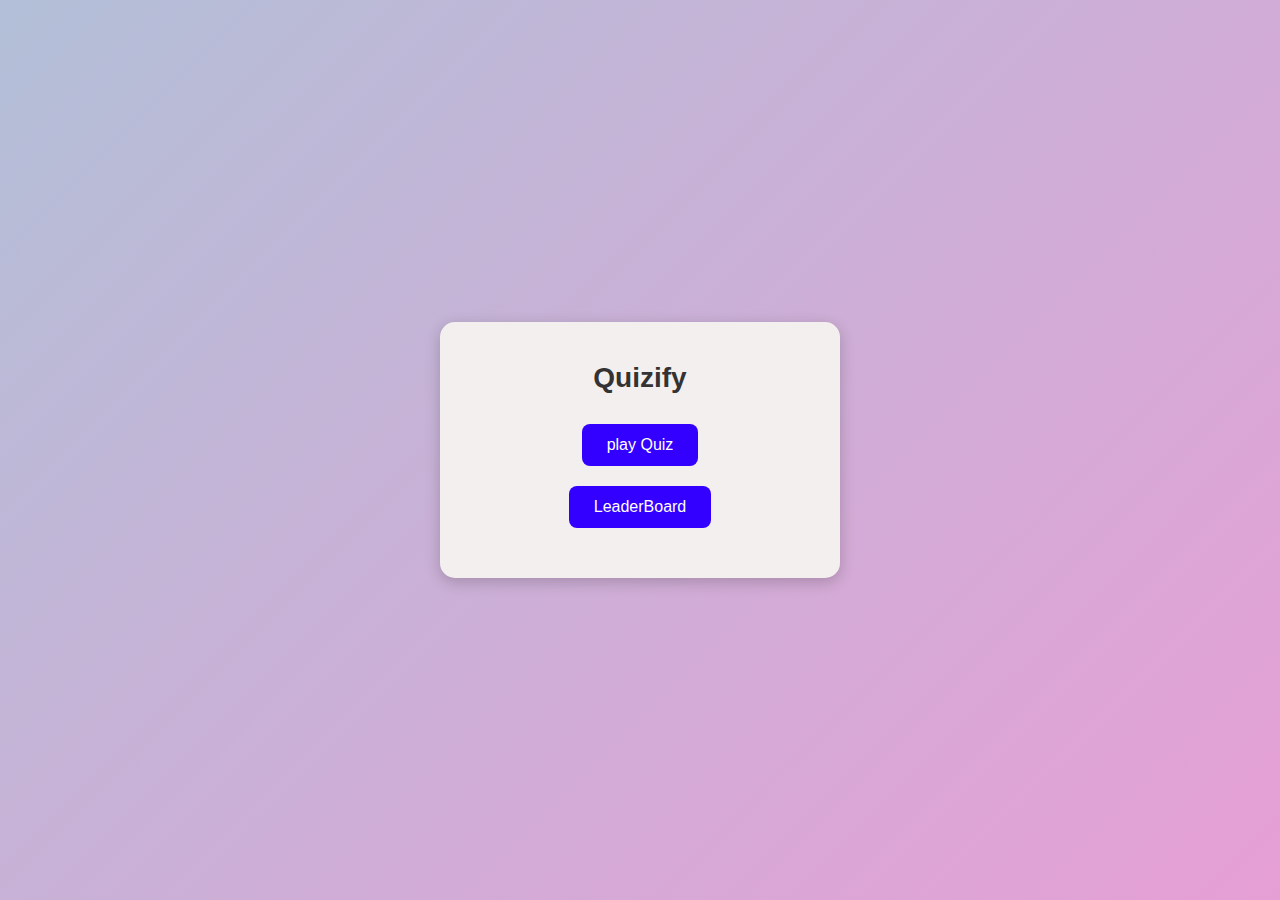
<file: index.html>
<!DOCTYPE html>
<html lang="en">
<head>
    <meta charset="UTF-8">
    <meta name="viewport" content="width=device-width, initial-scale=1.0">
    <link rel="stylesheet" href="/style.css">
    <link rel="icon" type="image/png" href="image/logo.png">
    <title>Quizify</title>
</head>
<body>
   <div class="container">
   <div id="Home page">
    <h1>Quizify</h1>
    <a class="btn" href="/game.html">play Quiz</a><br>
    <a class="btn" href="/Leader.html">LeaderBoard</a>
</div>
</div>
</body>
</html>
</file>
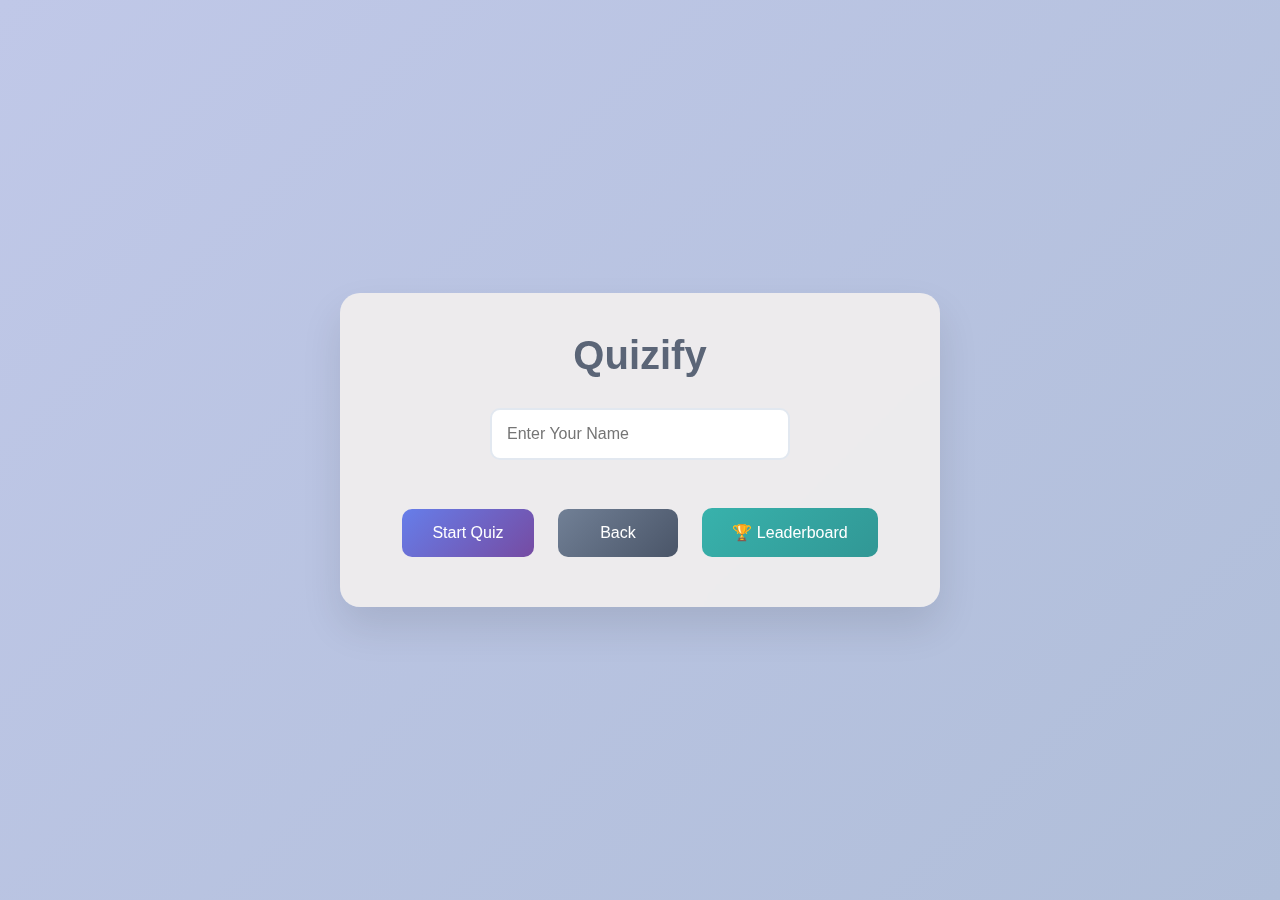
<file: game.html>
<!DOCTYPE html>
<html lang="en">
<head>
  <meta charset="UTF-8">
  <meta name="viewport" content="width=device-width, initial-scale=1.0">
  <title>Quizify</title>
  <style>
    * {
      margin: 0;
      padding: 0;
      box-sizing: border-box;
    }

    body {
      font-family: 'Arial', sans-serif;
      background: linear-gradient(135deg, #c0c8e8 0%, #b0bed9 100%);
      min-height: 100vh;
      display: flex;
      justify-content: center;
      align-items: center;
      color: #333;
    }

    .container {
      background: rgba(239, 237, 237, 0.95);
      border-radius: 20px;
      padding: 40px;
      box-shadow: 0 20px 40px rgba(0, 0, 0, 0.1);
      max-width: 600px;
      width: 90%;
      text-align: center;
      backdrop-filter: blur(10px);
    }

    h1 {
      color: #5b6577;
      margin-bottom: 30px;
      font-size: 2.5em;
    }

    h2 {
      color: #4a5568;
      margin-bottom: 20px;
      font-size: 1.8em;
    }

    input[type="text"] {
      width: 100%;
      max-width: 300px;
      padding: 15px;
      border: 2px solid #e2e8f0;
      border-radius: 10px;
      font-size: 16px;
      margin-bottom: 20px;
      outline: none;
      transition: all 0.3s ease;
    }

    input[type="text"]:focus {
      border-color: #667eea;
      box-shadow: 0 0 10px rgba(102, 126, 234, 0.3);
    }

    button {
      background: linear-gradient(135deg, #667eea 0%, #764ba2 100%);
      color: white;
      border: none;
      padding: 15px 30px;
      font-size: 16px;
      border-radius: 10px;
      cursor: pointer;
      transition: all 0.3s ease;
      margin: 10px;
      min-width: 120px;
    }

    button:hover {
      transform: translateY(-2px);
      box-shadow: 0 10px 20px rgba(0, 0, 0, 0.2);
    }

    .back-btn {
      background: linear-gradient(135deg, #718096 0%, #4a5568 100%);
    }

    .option-btn {
      display: block;
      width: 100%;
      margin: 10px auto;
      text-align: left;
      padding: 15px 20px;
      background: #f7fafc;
      color: #947e7e;
      border: 2px solid #e2e8f0;
    }

    .option-btn:hover {
      background: #edf2f7;
      border-color: #cbd5e0;
    }

    .correct {
      background: #c6f6d5 !important;
      border-color: #68d391 !important;
    }

    .incorrect {
      background: #fed7d7 !important;
      border-color: #fc8181 !important;
    }

    .question-counter {
      color: #718096;
      margin-bottom: 20px;
      font-size: 14px;
    }

    .score-display {
      font-size: 1.5em;
      color: #667eea;
      margin: 20px 0;
    }

    .loading {
      color: #718096;
      font-style: italic;
    }

    #quizSection, #welcomeMessage, #resultsSection {
      display: none;
    }

    .fade-in {
      animation: fadeIn 0.5s ease-in;
    }

    @keyframes fadeIn {
      from { opacity: 0; transform: translateY(20px); }
      to { opacity: 1; transform: translateY(0); }
    }

    /* Additional styles for enhanced features */
    .achievement-badge {
      background: linear-gradient(135deg, #ffd700 0%, #ffed4e 100%);
      color: #744210;
      padding: 15px 20px;
      border-radius: 15px;
      margin: 20px 0;
      font-weight: bold;
      border: 2px solid #f6e05e;
      display: none;
    }

    .retry-button {
      background: linear-gradient(135deg, #ed8936 0%, #c05621 100%);
      margin-top: 20px;
    }

    .error {
      color: #e53e3e !important;
    }

    .spinner {
      display: inline-block;
      width: 20px;
      height: 20px;
      border: 2px solid #718096;
      border-radius: 50%;
      border-top-color: transparent;
      animation: spin 1s ease-in-out infinite;
      margin-right: 10px;
    }

    @keyframes spin {
      to { transform: rotate(360deg); }
    }

    .leaderboard-btn {
      background: linear-gradient(135deg, #38b2ac 0%, #319795 100%);
    }
  </style>
</head>
<body>
  <div class="container">
    <!-- Sign In Section -->
    <div id="signInSection">
      <h1>Quizify</h1>
      <input type="text" id="username" placeholder="Enter Your Name" maxlength="20">
      <br><br>
      <button onclick="startQuiz()">Start Quiz</button>
      <button class="back-btn" onclick="goBack()">Back</button>
      <button class="leaderboard-btn" onclick="viewLeaderboard()">🏆 Leaderboard</button>
    </div>

    <!-- Welcome Message -->
    <div id="welcomeMessage">
      <h2 id="welcomeText"></h2>
      <p class="loading">
        <span class="spinner"></span>
        Your quiz will start soon🎉...
      </p>
    </div>

    <!-- Quiz Section -->
    <div id="quizSection">
      <div class="question-counter" id="questionCounter"></div>
      <h2 id="questionText">Question will appear here</h2>
      <div id="options"></div>
      <div style="margin-top: 20px;">
        <span id="scoreDisplay">Score: 0</span>
      </div>
    </div>

    <!-- Results Section -->
    <div id="resultsSection">
      <h2>Quiz Complete!</h2>
      <div class="score-display" id="finalScore"></div>
      <p id="resultMessage"></p>
      <div class="achievement-badge" id="achievementBadge">
        <div id="achievementText"></div>
      </div>
      <button onclick="restartQuiz()">Play Again</button>
      <button class="back-btn" onclick="goToSignIn()">Back to Start</button>
      <button class="leaderboard-btn" onclick="viewLeaderboard()">🏆 View Leaderboard</button>
    </div>
  </div>

  <!-- Link to external JavaScript file -->
  <script src="game.js"></script>
</body>
</html>
</file>
<file: style.css>
/* Reset some default styles */
* {
  margin: 0;
  padding: 0;
  box-sizing: border-box;
}

/* Body background and font */
body {
  font-family: Arial, sans-serif;
  background: linear-gradient(135deg, #b2bfd7 0%, #e69fd5 100%);
  display: flex;
  justify-content: center;
  align-items: center;
  height: 100vh;
}

/* Main container */
.container {
  background: #f3efef;
  padding: 40px;
  border-radius: 15px;
  box-shadow: 0px 4px 15px rgba(0,0,0,0.2);
  text-align: center;
  width: 400px;
}

/* Heading */
h1 {
  margin-bottom: 20px;
  font-size: 28px;
  color: #333;
}

/* Buttons (links styled as buttons) */
.btn {
  display: inline-block;
  margin: 10px 0;
  padding: 12px 25px;
  background: #3300ff;
  color: #fff;
  text-decoration: none;
  font-size: 16px;
  border-radius: 8px;
  transition: background 0.3s;
}

.btn:hover {
  background: #0056b3;
}
</file>
